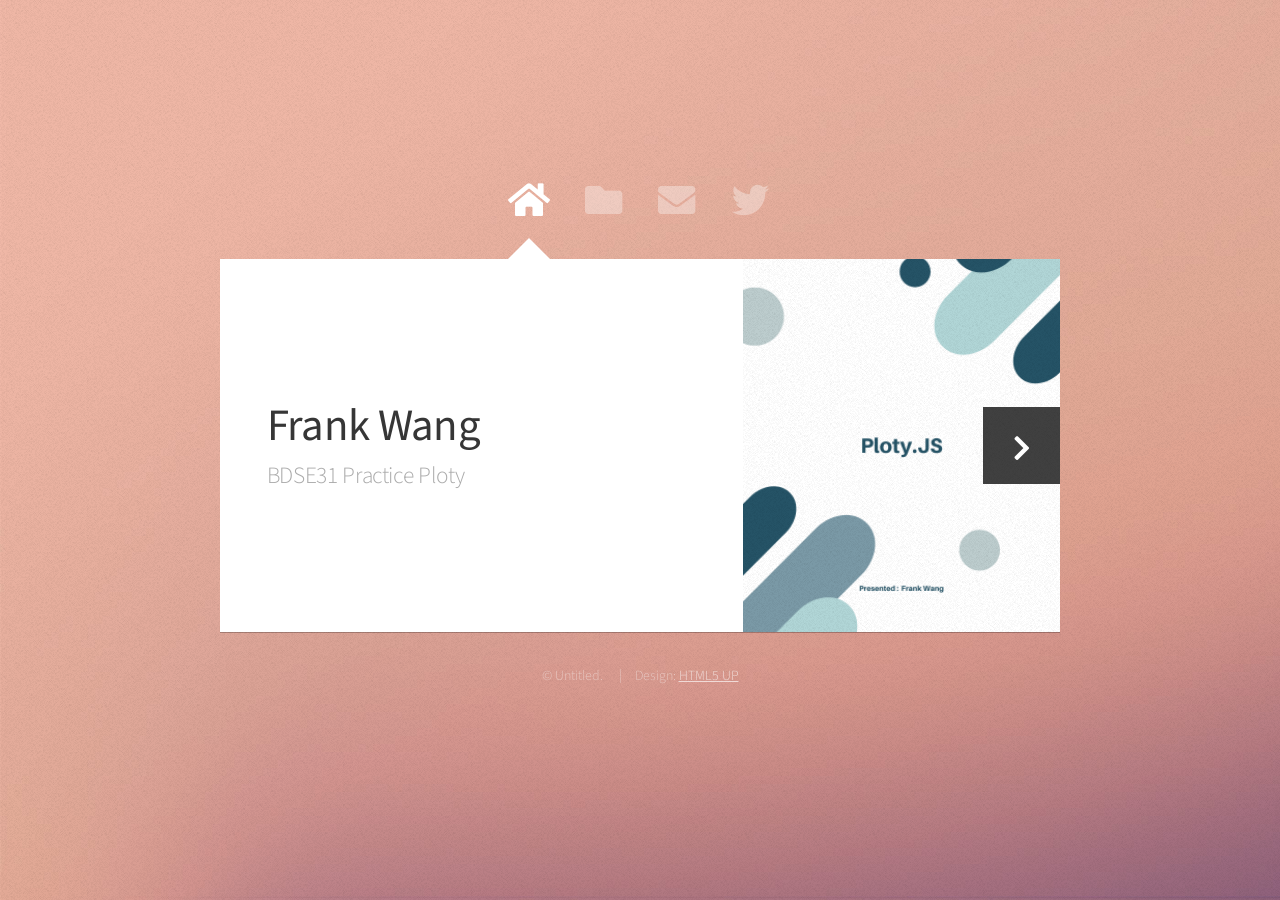
<file: index.html>
<!DOCTYPE HTML>
<html>

<head>
	<title>Web Fundamentals Workshop</title>
	<meta charset="utf-8" />
	<meta name="viewport" content="width=device-width, initial-scale=1, user-scalable=no" />
	<link rel="stylesheet" href="assets/css/main.css" />
	<noscript>
		<link rel="stylesheet" href="assets/css/noscript.css" />
	</noscript>
</head>

<body class="is-preload">

	<!-- Wrapper-->
	<div id="wrapper">

		<!-- Nav -->
		<nav id="nav">
			<a href="#" class="icon solid fa-home"><span>Home</span></a>
			<a href="#work" class="icon solid fa-folder"><span>資料視覺化</span></a>
			<a href="#contact" class="icon solid fa-envelope"><span>Contact</span></a>
			<a href="https://twitter.com/ajlkn" class="icon brands fa-twitter"><span>Twitter</span></a>
		</nav>

		<!-- Main -->
		<div id="main">

			<!-- Me -->
			<article id="home" class="panel intro">
				<header>
					<h1>Frank Wang</h1>
					<p>BDSE31 Practice Ploty</p>
				</header>
				<a href="#work" class="jumplink pic">
					<span class="arrow icon solid fa-chevron-right"><span>See my work</span></span>
					<img src="images/me.jpg" alt="" />
				</a>
			</article>

			<!-- Work -->
			<article id="work" class="panel">
				<header>
					<h2>資料視覺化作品集</h2>
				</header>
				<p>
					Powered by Ploty.js
				</p>
				<section>
					<div class="row">
						<div class="col-4 col-6-medium col-12-small">
							<a href="Line_Scatter/index.html" class="image fit"><img src="images/pic01.jpg" alt=""></a>
						</div>
						<div class="col-4 col-6-medium col-12-small">
							<a href="bar_chart/index.html" class="image fit"><img src="images/pic02.jpg" alt=""></a>
						</div>
						<div class="col-4 col-6-medium col-12-small">
							<a target="_blank" href="histogram/index.html" class="image fit"><img src="images/pic03.jpg"
									alt=""></a>
						</div>
						<div class="col-4 col-6-medium col-12-small">
							<a target="_blank" href="pie/index.html" class="image fit"><img src="images/pic04.jpg"
									alt=""></a>
						</div>
						<div class="col-4 col-6-medium col-12-small">
							<a target="_blank" href="map/index.html" class="image fit"><img src="images/pic05.jpg"
									alt=""></a>
						</div>
						<!-- 
						<div class="col-4 col-6-medium col-12-small">
							<a href="#" class="image fit"><img src="images/pic06.jpg" alt=""></a>
						</div>
						<div class="col-4 col-6-medium col-12-small">
							<a href="#" class="image fit"><img src="images/pic07.jpg" alt=""></a>
						</div>
						<div class="col-4 col-6-medium col-12-small">
							<a href="#" class="image fit"><img src="images/pic08.jpg" alt=""></a>
						</div>
						<div class="col-4 col-6-medium col-12-small">
							<a href="#" class="image fit"><img src="images/pic09.jpg" alt=""></a>
						</div>
						<div class="col-4 col-6-medium col-12-small">
							<a href="#" class="image fit"><img src="images/pic10.jpg" alt=""></a>
						</div>
						<div class="col-4 col-6-medium col-12-small">
							<a href="#" class="image fit"><img src="images/pic11.jpg" alt=""></a>
						</div>
						<div class="col-4 col-6-medium col-12-small">
							<a href="#" class="image fit"><img src="images/pic12.jpg" alt=""></a>
						</div> -->
					</div>
				</section>
			</article>

			<!-- Contact -->
			<article id="contact" class="panel">
				<header>
					<h2>Contact Me</h2>
				</header>
				<form action="#" method="post">
					<div>
						<div class="row">
							<div class="col-6 col-12-medium">
								<input type="text" name="name" placeholder="Name" />
							</div>
							<div class="col-6 col-12-medium">
								<input type="text" name="email" placeholder="Email" />
							</div>
							<div class="col-12">
								<input type="text" name="subject" placeholder="Subject" />
							</div>
							<div class="col-12">
								<textarea name="message" placeholder="Message" rows="6"></textarea>
							</div>
							<div class="col-12">
								<input type="submit" value="Send Message" />
							</div>
						</div>
					</div>
				</form>
			</article>

		</div>

		<!-- Footer -->
		<div id="footer">
			<ul class="copyright">
				<li>&copy; Untitled.</li>
				<li>Design: <a href="http://html5up.net">HTML5 UP</a></li>
			</ul>
		</div>

	</div>

	<!-- Scripts -->
	<script src="assets/js/jquery.min.js"></script>
	<script src="assets/js/browser.min.js"></script>
	<script src="assets/js/breakpoints.min.js"></script>
	<script src="assets/js/util.js"></script>
	<script src="assets/js/main.js"></script>

</body>

</html>
</file>
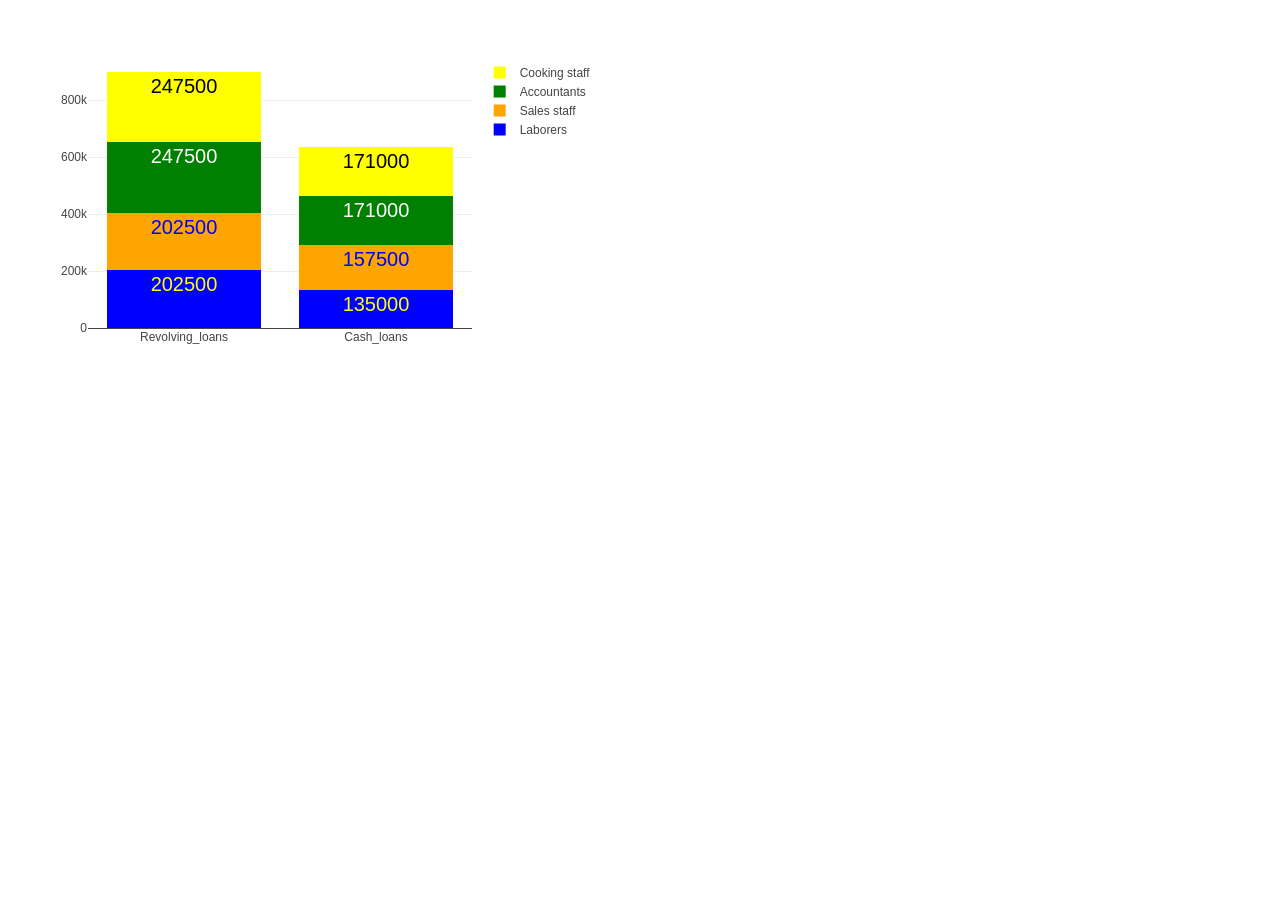
<file: bar_chart/index.html>
<!DOCTYPE html>
<html>

<head>
    <meta charset="utf-8">
    <title></title>
    <link rel="stylesheet" href="style.css">
</head>

<body>
    <div id="myGraph"></div>
    <!-- script有讀入順序 ploty ->data->main -->
    <script src="https://cdn.plot.ly/plotly-2.25.2.min.js"></script>
    <script src="data.js"></script>
    <script src="main_stack.js"></script>
</body>

</html>
</file>
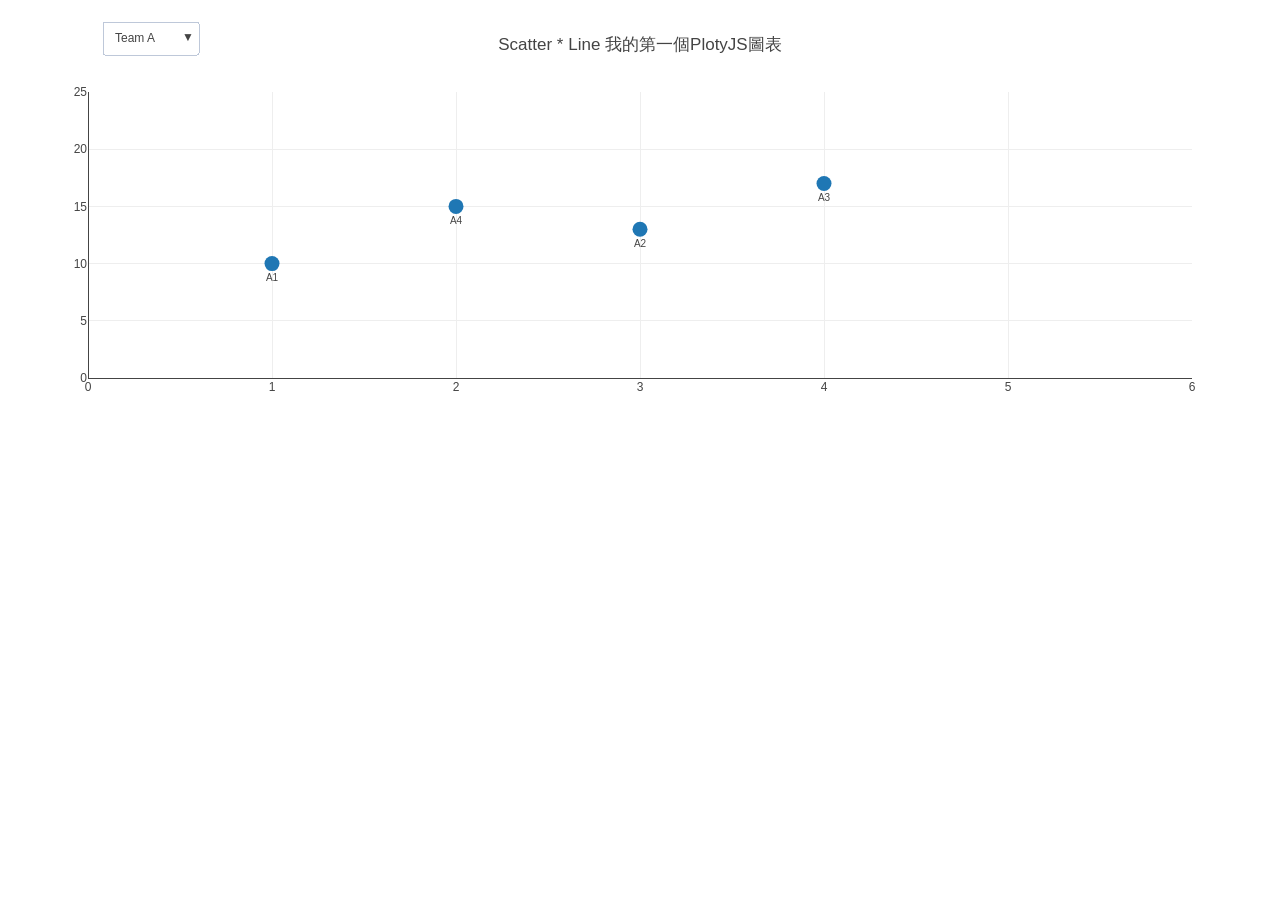
<file: Line_Scatter/index.html>
<!DOCTYPE html>
<html>

<head>
    <meta charset="utf-8">
    <title></title>
    <link rel="stylesheet">
</head>

<body>
    <div id="myGraph"></div>
    <!-- script有讀入順序 ploty ->data->main -->
    <script src="https://cdn.plot.ly/plotly-2.25.2.min.js"></script>
    <script src="data.js"></script>
    <script src="main.js"></script>
</body>

</html>
</file>
<file: assets/css/noscript.css>
/* Wrapper */

	#wrapper {
		opacity: 1 !important;
	}

/* Nav */

	#nav a {
		opacity: 1.0;
	}

		#nav a:before, #nav a:after {
			display: none;
		}

		#nav a span {
			top: 0;
			opacity: 1.0;
		}

			#nav a span:after {
				display: none;
			}

/* Main */

	#main {
		background: none;
		box-shadow: none;
	}

		#main > .panel {
			background: #ffffff;
			margin-bottom: 2em;
		}

			#main > .panel:last-child {
				margin-bottom: 0;
			}
</file>
<file: bar_chart/style.css>
#myGraph {
    width: 600px;
    height: 400px;
}
</file>
<file: assets/css/main.css>
@import url("https://fonts.googleapis.com/css?family=Source+Sans+Pro:300,400,300italic,400italic");
@import url("fontawesome-all.min.css");

html, body, div, span, applet, object,
iframe, h1, h2, h3, h4, h5, h6, p, blockquote,
pre, a, abbr, acronym, address, big, cite,
code, del, dfn, em, img, ins, kbd, q, s, samp,
small, strike, strong, sub, sup, tt, var, b,
u, i, center, dl, dt, dd, ol, ul, li, fieldset,
form, label, legend, table, caption, tbody,
tfoot, thead, tr, th, td, article, aside,
canvas, details, embed, figure, figcaption,
footer, header, hgroup, menu, nav, output, ruby,
section, summary, time, mark, audio, video {
	margin: 0;
	padding: 0;
	border: 0;
	font-size: 100%;
	font: inherit;
	vertical-align: baseline;}

article, aside, details, figcaption, figure,
footer, header, hgroup, menu, nav, section {
	display: block;}

body {
	line-height: 1;
}

ol, ul {
	list-style: none;
}

blockquote, q {
	quotes: none;
}

	blockquote:before, blockquote:after, q:before, q:after {
		content: '';
		content: none;
	}

table {
	border-collapse: collapse;
	border-spacing: 0;
}

body {
	-webkit-text-size-adjust: none;
}

mark {
	background-color: transparent;
	color: inherit;
}

input::-moz-focus-inner {
	border: 0;
	padding: 0;
}

input, select, textarea {
	-moz-appearance: none;
	-webkit-appearance: none;
	-ms-appearance: none;
	appearance: none;
}

/* Row */

	.row {
		display: flex;
		flex-wrap: wrap;
		box-sizing: border-box;
		align-items: stretch;
	}

		.row > * {
			box-sizing: border-box;
		}

		.row.gtr-uniform > * > :last-child {
			margin-bottom: 0;
		}

		.row.aln-left {
			justify-content: flex-start;
		}

		.row.aln-center {
			justify-content: center;
		}

		.row.aln-right {
			justify-content: flex-end;
		}

		.row.aln-top {
			align-items: flex-start;
		}

		.row.aln-middle {
			align-items: center;
		}

		.row.aln-bottom {
			align-items: flex-end;
		}

		.row > .imp {
			order: -1;
		}

		.row > .col-1 {
			width: 8.33333%;
		}

		.row > .off-1 {
			margin-left: 8.33333%;
		}

		.row > .col-2 {
			width: 16.66667%;
		}

		.row > .off-2 {
			margin-left: 16.66667%;
		}

		.row > .col-3 {
			width: 25%;
		}

		.row > .off-3 {
			margin-left: 25%;
		}

		.row > .col-4 {
			width: 33.33333%;
		}

		.row > .off-4 {
			margin-left: 33.33333%;
		}

		.row > .col-5 {
			width: 41.66667%;
		}

		.row > .off-5 {
			margin-left: 41.66667%;
		}

		.row > .col-6 {
			width: 50%;
		}

		.row > .off-6 {
			margin-left: 50%;
		}

		.row > .col-7 {
			width: 58.33333%;
		}

		.row > .off-7 {
			margin-left: 58.33333%;
		}

		.row > .col-8 {
			width: 66.66667%;
		}

		.row > .off-8 {
			margin-left: 66.66667%;
		}

		.row > .col-9 {
			width: 75%;
		}

		.row > .off-9 {
			margin-left: 75%;
		}

		.row > .col-10 {
			width: 83.33333%;
		}

		.row > .off-10 {
			margin-left: 83.33333%;
		}

		.row > .col-11 {
			width: 91.66667%;
		}

		.row > .off-11 {
			margin-left: 91.66667%;
		}

		.row > .col-12 {
			width: 100%;
		}

		.row > .off-12 {
			margin-left: 100%;
		}

		.row.gtr-0 {
			margin-top: 0em;
			margin-left: 0em;
		}

			.row.gtr-0 > * {
				padding: 0em 0 0 0em;
			}

			.row.gtr-0.gtr-uniform {
				margin-top: 0em;
			}

				.row.gtr-0.gtr-uniform > * {
					padding-top: 0em;
				}

		.row.gtr-25 {
			margin-top: -0.3125em;
			margin-left: -0.3125em;
		}

			.row.gtr-25 > * {
				padding: 0.3125em 0 0 0.3125em;
			}

			.row.gtr-25.gtr-uniform {
				margin-top: -0.3125em;
			}

				.row.gtr-25.gtr-uniform > * {
					padding-top: 0.3125em;
				}

		.row.gtr-50 {
			margin-top: -0.625em;
			margin-left: -0.625em;
		}

			.row.gtr-50 > * {
				padding: 0.625em 0 0 0.625em;
			}

			.row.gtr-50.gtr-uniform {
				margin-top: -0.625em;
			}

				.row.gtr-50.gtr-uniform > * {
					padding-top: 0.625em;
				}

		.row {
			margin-top: -1.25em;
			margin-left: -1.25em;
		}

			.row > * {
				padding: 1.25em 0 0 1.25em;
			}

			.row.gtr-uniform {
				margin-top: -1.25em;
			}

				.row.gtr-uniform > * {
					padding-top: 1.25em;
				}

		.row.gtr-150 {
			margin-top: -1.875em;
			margin-left: -1.875em;
		}

			.row.gtr-150 > * {
				padding: 1.875em 0 0 1.875em;
			}

			.row.gtr-150.gtr-uniform {
				margin-top: -1.875em;
			}

				.row.gtr-150.gtr-uniform > * {
					padding-top: 1.875em;
				}

		.row.gtr-200 {
			margin-top: -2.5em;
			margin-left: -2.5em;
		}

			.row.gtr-200 > * {
				padding: 2.5em 0 0 2.5em;
			}

			.row.gtr-200.gtr-uniform {
				margin-top: -2.5em;
			}

				.row.gtr-200.gtr-uniform > * {
					padding-top: 2.5em;
				}

		@media screen and (max-width: 1680px) {

			.row {
				display: flex;
				flex-wrap: wrap;
				box-sizing: border-box;
				align-items: stretch;
			}

				.row > * {
					box-sizing: border-box;
				}

				.row.gtr-uniform > * > :last-child {
					margin-bottom: 0;
				}

				.row.aln-left {
					justify-content: flex-start;
				}

				.row.aln-center {
					justify-content: center;
				}

				.row.aln-right {
					justify-content: flex-end;
				}

				.row.aln-top {
					align-items: flex-start;
				}

				.row.aln-middle {
					align-items: center;
				}

				.row.aln-bottom {
					align-items: flex-end;
				}

				.row > .imp-xlarge {
					order: -1;
				}

				.row > .col-1-xlarge {
					width: 8.33333%;
				}

				.row > .off-1-xlarge {
					margin-left: 8.33333%;
				}

				.row > .col-2-xlarge {
					width: 16.66667%;
				}

				.row > .off-2-xlarge {
					margin-left: 16.66667%;
				}

				.row > .col-3-xlarge {
					width: 25%;
				}

				.row > .off-3-xlarge {
					margin-left: 25%;
				}

				.row > .col-4-xlarge {
					width: 33.33333%;
				}

				.row > .off-4-xlarge {
					margin-left: 33.33333%;
				}

				.row > .col-5-xlarge {
					width: 41.66667%;
				}

				.row > .off-5-xlarge {
					margin-left: 41.66667%;
				}

				.row > .col-6-xlarge {
					width: 50%;
				}

				.row > .off-6-xlarge {
					margin-left: 50%;
				}

				.row > .col-7-xlarge {
					width: 58.33333%;
				}

				.row > .off-7-xlarge {
					margin-left: 58.33333%;
				}

				.row > .col-8-xlarge {
					width: 66.66667%;
				}

				.row > .off-8-xlarge {
					margin-left: 66.66667%;
				}

				.row > .col-9-xlarge {
					width: 75%;
				}

				.row > .off-9-xlarge {
					margin-left: 75%;
				}

				.row > .col-10-xlarge {
					width: 83.33333%;
				}

				.row > .off-10-xlarge {
					margin-left: 83.33333%;
				}

				.row > .col-11-xlarge {
					width: 91.66667%;
				}

				.row > .off-11-xlarge {
					margin-left: 91.66667%;
				}

				.row > .col-12-xlarge {
					width: 100%;
				}

				.row > .off-12-xlarge {
					margin-left: 100%;
				}

				.row.gtr-0 {
					margin-top: 0em;
					margin-left: 0em;
				}

					.row.gtr-0 > * {
						padding: 0em 0 0 0em;
					}

					.row.gtr-0.gtr-uniform {
						margin-top: 0em;
					}

						.row.gtr-0.gtr-uniform > * {
							padding-top: 0em;
						}

				.row.gtr-25 {
					margin-top: -0.3125em;
					margin-left: -0.3125em;
				}

					.row.gtr-25 > * {
						padding: 0.3125em 0 0 0.3125em;
					}

					.row.gtr-25.gtr-uniform {
						margin-top: -0.3125em;
					}

						.row.gtr-25.gtr-uniform > * {
							padding-top: 0.3125em;
						}

				.row.gtr-50 {
					margin-top: -0.625em;
					margin-left: -0.625em;
				}

					.row.gtr-50 > * {
						padding: 0.625em 0 0 0.625em;
					}

					.row.gtr-50.gtr-uniform {
						margin-top: -0.625em;
					}

						.row.gtr-50.gtr-uniform > * {
							padding-top: 0.625em;
						}

				.row {
					margin-top: -1.25em;
					margin-left: -1.25em;
				}

					.row > * {
						padding: 1.25em 0 0 1.25em;
					}

					.row.gtr-uniform {
						margin-top: -1.25em;
					}

						.row.gtr-uniform > * {
							padding-top: 1.25em;
						}

				.row.gtr-150 {
					margin-top: -1.875em;
					margin-left: -1.875em;
				}

					.row.gtr-150 > * {
						padding: 1.875em 0 0 1.875em;
					}

					.row.gtr-150.gtr-uniform {
						margin-top: -1.875em;
					}

						.row.gtr-150.gtr-uniform > * {
							padding-top: 1.875em;
						}

				.row.gtr-200 {
					margin-top: -2.5em;
					margin-left: -2.5em;
				}

					.row.gtr-200 > * {
						padding: 2.5em 0 0 2.5em;
					}

					.row.gtr-200.gtr-uniform {
						margin-top: -2.5em;
					}

						.row.gtr-200.gtr-uniform > * {
							padding-top: 2.5em;
						}

		}

		@media screen and (max-width: 1280px) {

			.row {
				display: flex;
				flex-wrap: wrap;
				box-sizing: border-box;
				align-items: stretch;
			}

				.row > * {
					box-sizing: border-box;
				}

				.row.gtr-uniform > * > :last-child {
					margin-bottom: 0;
				}

				.row.aln-left {
					justify-content: flex-start;
				}

				.row.aln-center {
					justify-content: center;
				}

				.row.aln-right {
					justify-content: flex-end;
				}

				.row.aln-top {
					align-items: flex-start;
				}

				.row.aln-middle {
					align-items: center;
				}

				.row.aln-bottom {
					align-items: flex-end;
				}

				.row > .imp-large {
					order: -1;
				}

				.row > .col-1-large {
					width: 8.33333%;
				}

				.row > .off-1-large {
					margin-left: 8.33333%;
				}

				.row > .col-2-large {
					width: 16.66667%;
				}

				.row > .off-2-large {
					margin-left: 16.66667%;
				}

				.row > .col-3-large {
					width: 25%;
				}

				.row > .off-3-large {
					margin-left: 25%;
				}

				.row > .col-4-large {
					width: 33.33333%;
				}

				.row > .off-4-large {
					margin-left: 33.33333%;
				}

				.row > .col-5-large {
					width: 41.66667%;
				}

				.row > .off-5-large {
					margin-left: 41.66667%;
				}

				.row > .col-6-large {
					width: 50%;
				}

				.row > .off-6-large {
					margin-left: 50%;
				}

				.row > .col-7-large {
					width: 58.33333%;
				}

				.row > .off-7-large {
					margin-left: 58.33333%;
				}

				.row > .col-8-large {
					width: 66.66667%;
				}

				.row > .off-8-large {
					margin-left: 66.66667%;
				}

				.row > .col-9-large {
					width: 75%;
				}

				.row > .off-9-large {
					margin-left: 75%;
				}

				.row > .col-10-large {
					width: 83.33333%;
				}

				.row > .off-10-large {
					margin-left: 83.33333%;
				}

				.row > .col-11-large {
					width: 91.66667%;
				}

				.row > .off-11-large {
					margin-left: 91.66667%;
				}

				.row > .col-12-large {
					width: 100%;
				}

				.row > .off-12-large {
					margin-left: 100%;
				}

				.row.gtr-0 {
					margin-top: 0em;
					margin-left: 0em;
				}

					.row.gtr-0 > * {
						padding: 0em 0 0 0em;
					}

					.row.gtr-0.gtr-uniform {
						margin-top: 0em;
					}

						.row.gtr-0.gtr-uniform > * {
							padding-top: 0em;
						}

				.row.gtr-25 {
					margin-top: -0.3125em;
					margin-left: -0.3125em;
				}

					.row.gtr-25 > * {
						padding: 0.3125em 0 0 0.3125em;
					}

					.row.gtr-25.gtr-uniform {
						margin-top: -0.3125em;
					}

						.row.gtr-25.gtr-uniform > * {
							padding-top: 0.3125em;
						}

				.row.gtr-50 {
					margin-top: -0.625em;
					margin-left: -0.625em;
				}

					.row.gtr-50 > * {
						padding: 0.625em 0 0 0.625em;
					}

					.row.gtr-50.gtr-uniform {
						margin-top: -0.625em;
					}

						.row.gtr-50.gtr-uniform > * {
							padding-top: 0.625em;
						}

				.row {
					margin-top: -1.25em;
					margin-left: -1.25em;
				}

					.row > * {
						padding: 1.25em 0 0 1.25em;
					}

					.row.gtr-uniform {
						margin-top: -1.25em;
					}

						.row.gtr-uniform > * {
							padding-top: 1.25em;
						}

				.row.gtr-150 {
					margin-top: -1.875em;
					margin-left: -1.875em;
				}

					.row.gtr-150 > * {
						padding: 1.875em 0 0 1.875em;
					}

					.row.gtr-150.gtr-uniform {
						margin-top: -1.875em;
					}

						.row.gtr-150.gtr-uniform > * {
							padding-top: 1.875em;
						}

				.row.gtr-200 {
					margin-top: -2.5em;
					margin-left: -2.5em;
				}

					.row.gtr-200 > * {
						padding: 2.5em 0 0 2.5em;
					}

					.row.gtr-200.gtr-uniform {
						margin-top: -2.5em;
					}

						.row.gtr-200.gtr-uniform > * {
							padding-top: 2.5em;
						}

		}

		@media screen and (max-width: 980px) {

			.row {
				display: flex;
				flex-wrap: wrap;
				box-sizing: border-box;
				align-items: stretch;
			}

				.row > * {
					box-sizing: border-box;
				}

				.row.gtr-uniform > * > :last-child {
					margin-bottom: 0;
				}

				.row.aln-left {
					justify-content: flex-start;
				}

				.row.aln-center {
					justify-content: center;
				}

				.row.aln-right {
					justify-content: flex-end;
				}

				.row.aln-top {
					align-items: flex-start;
				}

				.row.aln-middle {
					align-items: center;
				}

				.row.aln-bottom {
					align-items: flex-end;
				}

				.row > .imp-medium {
					order: -1;
				}

				.row > .col-1-medium {
					width: 8.33333%;
				}

				.row > .off-1-medium {
					margin-left: 8.33333%;
				}

				.row > .col-2-medium {
					width: 16.66667%;
				}

				.row > .off-2-medium {
					margin-left: 16.66667%;
				}

				.row > .col-3-medium {
					width: 25%;
				}

				.row > .off-3-medium {
					margin-left: 25%;
				}

				.row > .col-4-medium {
					width: 33.33333%;
				}

				.row > .off-4-medium {
					margin-left: 33.33333%;
				}

				.row > .col-5-medium {
					width: 41.66667%;
				}

				.row > .off-5-medium {
					margin-left: 41.66667%;
				}

				.row > .col-6-medium {
					width: 50%;
				}

				.row > .off-6-medium {
					margin-left: 50%;
				}

				.row > .col-7-medium {
					width: 58.33333%;
				}

				.row > .off-7-medium {
					margin-left: 58.33333%;
				}

				.row > .col-8-medium {
					width: 66.66667%;
				}

				.row > .off-8-medium {
					margin-left: 66.66667%;
				}

				.row > .col-9-medium {
					width: 75%;
				}

				.row > .off-9-medium {
					margin-left: 75%;
				}

				.row > .col-10-medium {
					width: 83.33333%;
				}

				.row > .off-10-medium {
					margin-left: 83.33333%;
				}

				.row > .col-11-medium {
					width: 91.66667%;
				}

				.row > .off-11-medium {
					margin-left: 91.66667%;
				}

				.row > .col-12-medium {
					width: 100%;
				}

				.row > .off-12-medium {
					margin-left: 100%;
				}

				.row.gtr-0 {
					margin-top: 0em;
					margin-left: 0em;
				}

					.row.gtr-0 > * {
						padding: 0em 0 0 0em;
					}

					.row.gtr-0.gtr-uniform {
						margin-top: 0em;
					}

						.row.gtr-0.gtr-uniform > * {
							padding-top: 0em;
						}

				.row.gtr-25 {
					margin-top: -0.3125em;
					margin-left: -0.3125em;
				}

					.row.gtr-25 > * {
						padding: 0.3125em 0 0 0.3125em;
					}

					.row.gtr-25.gtr-uniform {
						margin-top: -0.3125em;
					}

						.row.gtr-25.gtr-uniform > * {
							padding-top: 0.3125em;
						}

				.row.gtr-50 {
					margin-top: -0.625em;
					margin-left: -0.625em;
				}

					.row.gtr-50 > * {
						padding: 0.625em 0 0 0.625em;
					}

					.row.gtr-50.gtr-uniform {
						margin-top: -0.625em;
					}

						.row.gtr-50.gtr-uniform > * {
							padding-top: 0.625em;
						}

				.row {
					margin-top: -1.25em;
					margin-left: -1.25em;
				}

					.row > * {
						padding: 1.25em 0 0 1.25em;
					}

					.row.gtr-uniform {
						margin-top: -1.25em;
					}

						.row.gtr-uniform > * {
							padding-top: 1.25em;
						}

				.row.gtr-150 {
					margin-top: -1.875em;
					margin-left: -1.875em;
				}

					.row.gtr-150 > * {
						padding: 1.875em 0 0 1.875em;
					}

					.row.gtr-150.gtr-uniform {
						margin-top: -1.875em;
					}

						.row.gtr-150.gtr-uniform > * {
							padding-top: 1.875em;
						}

				.row.gtr-200 {
					margin-top: -2.5em;
					margin-left: -2.5em;
				}

					.row.gtr-200 > * {
						padding: 2.5em 0 0 2.5em;
					}

					.row.gtr-200.gtr-uniform {
						margin-top: -2.5em;
					}

						.row.gtr-200.gtr-uniform > * {
							padding-top: 2.5em;
						}

		}

		@media screen and (max-width: 736px) {

			.row {
				display: flex;
				flex-wrap: wrap;
				box-sizing: border-box;
				align-items: stretch;
			}

				.row > * {
					box-sizing: border-box;
				}

				.row.gtr-uniform > * > :last-child {
					margin-bottom: 0;
				}

				.row.aln-left {
					justify-content: flex-start;
				}

				.row.aln-center {
					justify-content: center;
				}

				.row.aln-right {
					justify-content: flex-end;
				}

				.row.aln-top {
					align-items: flex-start;
				}

				.row.aln-middle {
					align-items: center;
				}

				.row.aln-bottom {
					align-items: flex-end;
				}

				.row > .imp-small {
					order: -1;
				}

				.row > .col-1-small {
					width: 8.33333%;
				}

				.row > .off-1-small {
					margin-left: 8.33333%;
				}

				.row > .col-2-small {
					width: 16.66667%;
				}

				.row > .off-2-small {
					margin-left: 16.66667%;
				}

				.row > .col-3-small {
					width: 25%;
				}

				.row > .off-3-small {
					margin-left: 25%;
				}

				.row > .col-4-small {
					width: 33.33333%;
				}

				.row > .off-4-small {
					margin-left: 33.33333%;
				}

				.row > .col-5-small {
					width: 41.66667%;
				}

				.row > .off-5-small {
					margin-left: 41.66667%;
				}

				.row > .col-6-small {
					width: 50%;
				}

				.row > .off-6-small {
					margin-left: 50%;
				}

				.row > .col-7-small {
					width: 58.33333%;
				}

				.row > .off-7-small {
					margin-left: 58.33333%;
				}

				.row > .col-8-small {
					width: 66.66667%;
				}

				.row > .off-8-small {
					margin-left: 66.66667%;
				}

				.row > .col-9-small {
					width: 75%;
				}

				.row > .off-9-small {
					margin-left: 75%;
				}

				.row > .col-10-small {
					width: 83.33333%;
				}

				.row > .off-10-small {
					margin-left: 83.33333%;
				}

				.row > .col-11-small {
					width: 91.66667%;
				}

				.row > .off-11-small {
					margin-left: 91.66667%;
				}

				.row > .col-12-small {
					width: 100%;
				}

				.row > .off-12-small {
					margin-left: 100%;
				}

				.row.gtr-0 {
					margin-top: 0em;
					margin-left: 0em;
				}

					.row.gtr-0 > * {
						padding: 0em 0 0 0em;
					}

					.row.gtr-0.gtr-uniform {
						margin-top: 0em;
					}

						.row.gtr-0.gtr-uniform > * {
							padding-top: 0em;
						}

				.row.gtr-25 {
					margin-top: -0.3125em;
					margin-left: -0.3125em;
				}

					.row.gtr-25 > * {
						padding: 0.3125em 0 0 0.3125em;
					}

					.row.gtr-25.gtr-uniform {
						margin-top: -0.3125em;
					}

						.row.gtr-25.gtr-uniform > * {
							padding-top: 0.3125em;
						}

				.row.gtr-50 {
					margin-top: -0.625em;
					margin-left: -0.625em;
				}

					.row.gtr-50 > * {
						padding: 0.625em 0 0 0.625em;
					}

					.row.gtr-50.gtr-uniform {
						margin-top: -0.625em;
					}

						.row.gtr-50.gtr-uniform > * {
							padding-top: 0.625em;
						}

				.row {
					margin-top: -1.25em;
					margin-left: -1.25em;
				}

					.row > * {
						padding: 1.25em 0 0 1.25em;
					}

					.row.gtr-uniform {
						margin-top: -1.25em;
					}

						.row.gtr-uniform > * {
							padding-top: 1.25em;
						}

				.row.gtr-150 {
					margin-top: -1.875em;
					margin-left: -1.875em;
				}

					.row.gtr-150 > * {
						padding: 1.875em 0 0 1.875em;
					}

					.row.gtr-150.gtr-uniform {
						margin-top: -1.875em;
					}

						.row.gtr-150.gtr-uniform > * {
							padding-top: 1.875em;
						}

				.row.gtr-200 {
					margin-top: -2.5em;
					margin-left: -2.5em;
				}

					.row.gtr-200 > * {
						padding: 2.5em 0 0 2.5em;
					}

					.row.gtr-200.gtr-uniform {
						margin-top: -2.5em;
					}

						.row.gtr-200.gtr-uniform > * {
							padding-top: 2.5em;
						}

		}

/* Basic */

	html {
		box-sizing: border-box;
	}

	*, *:before, *:after {
		box-sizing: inherit;
	}

	body {
		background-image: url("images/overlay.png"), url("images/bg.jpg");
		background-repeat: repeat, no-repeat;
		background-size: auto, 100% 100%;
		background-attachment: fixed;
		overflow-y: scroll;
	}

		body.is-preload *, body.is-preload *:before, body.is-preload *:after {
			-moz-animation: none !important;
			-webkit-animation: none !important;
			-ms-animation: none !important;
			animation: none !important;
			-moz-transition: none !important;
			-webkit-transition: none !important;
			-ms-transition: none !important;
			transition: none !important;
		}

	body, input, textarea, select {
		font-family: 'Source Sans Pro', sans-serif;
		font-weight: 300;
		color: #777777;
		font-size: 20pt;
		line-height: 1.75em;
	}

		@media screen and (max-width: 1680px) {

			body, input, textarea, select {
				font-size: 15pt;
			}

		}

		@media screen and (max-width: 1280px) {

			body, input, textarea, select {
				font-size: 14pt;
			}

		}

		@media screen and (max-width: 736px) {

			body, input, textarea, select {
				font-size: 12pt;
			}

		}

		@media screen and (max-width: 360px) {

			body, input, textarea, select {
				font-size: 11pt;
			}

		}

	strong, b, h1, h2, h3, h4, h5, h6 {
		font-weight: 400;
		color: #363636;
	}

	h1 {
		font-size: 2.4em;
		letter-spacing: -0.015em;
	}

	h2 {
		font-size: 1.8em;
		letter-spacing: -0.015em;
	}

	h3, h4, h5, h6 {
		font-size: 1.25em;
		letter-spacing: -0.015em;
	}

	@media screen and (max-width: 736px) {

		h1 {
			font-size: 1.75em;
		}

		h2 {
			font-size: 1.375em;
		}

		h3, h4, h5, h6 {
			font-size: 1em;
		}

	}

	blockquote {
		border-left: solid 0.5em #ddd;
		padding: 1em 0 1em 2em;
		font-style: italic;
	}

	em, i {
		font-style: italic;
	}

	hr {
		border: 0;
		border-top: solid 1px #ddd;
		padding: 1.5em 0 0 0;
		margin: 1.75em 0 0 0;
	}

	sub {
		position: relative;
		top: 0.5em;
		font-size: 0.8em;
	}

	sup {
		position: relative;
		top: -0.5em;
		font-size: 0.8em;
	}

	br.clear {
		clear: both;
	}

	p, ul, ol, dl, table, blockquote, form {
		margin-bottom: 2em;
	}

/* Table */

	table {
		width: 100%;
	}

		table.default tbody tr {
			border-bottom: solid 1px #f4f4f4;
		}

		table.default td {
			padding: 0.5em 1em 0.5em 1em;
		}

		table.default th {
			text-align: left;
			font-weight: 400;
			padding: 0.5em 1em 0.5em 1em;
		}

		table.default thead {
			border-bottom: solid 2px #f4f4f4;
		}

/* Form */

	form label {
		display: block;
		font-weight: 400;
		color: #363636;
		margin: 0 0 1em 0;
	}

	form input[type="text"],
	form input[type="email"],
	form input[type="password"],
	form select,
	form textarea {
		-webkit-appearance: none;
		border: 0;
		background: #f4f4f4;
		padding: 0.75em;
		width: 100%;
		-moz-transition: background-color .25s ease-in-out;
		-webkit-transition: background-color .25s ease-in-out;
		-ms-transition: background-color .25s ease-in-out;
		transition: background-color .25s ease-in-out;
	}

		form input[type="text"]:focus,
		form input[type="email"]:focus,
		form input[type="password"]:focus,
		form select:focus,
		form textarea:focus {
			background: #f8f8f8;
		}

	form input[type="text"],
	form input[type="email"],
	form input[type="password"],
	form select {
		line-height: 1.35em;
	}

	form ::-webkit-input-placeholder {
		color: #999;
	}

	form :-moz-placeholder {
		color: #999;
	}

	form ::-moz-placeholder {
		color: #999;
	}

	form :-ms-input-placeholder {
		color: #999;
	}

/* Section/Article */

	section, article {
		margin-bottom: 3em;
	}

		section > :last-child, section:last-child, article > :last-child, article:last-child {
			margin-bottom: 0;
		}

	header {
		margin: 0 0 1.5em 0;
	}

		header > p {
			margin: 0.5em 0 0 0;
			color: #aaa;
		}

		@media screen and (max-width: 736px) {

			header {
				margin: 0 0 1em 0;
			}

		}

/* Image */

	.image {
		display: inline-block;
	}

		.image img {
			display: block;
			width: 100%;
		}

		.image.fit {
			display: block;
			width: 100%;
		}

		.image.featured {
			display: block;
			width: 100%;
			margin: 0 0 2em 0;
		}

		.image.left {
			float: left;
			margin: 0 2em 2em 0;
		}

		.image.centered {
			display: block;
			margin: 0 0 2em 0;
		}

			.image.centered img {
				margin: 0 auto;
				width: auto;
			}

/* Button */

	input[type="button"],
	input[type="submit"],
	input[type="reset"],
	button,
	.button {
		-moz-transition: background-color .25s ease-in-out;
		-webkit-transition: background-color .25s ease-in-out;
		-ms-transition: background-color .25s ease-in-out;
		transition: background-color .25s ease-in-out;
		-webkit-appearance: none;
		display: inline-block;
		background-color: #222222;
		color: #ffffff;
		border: 0;
		cursor: pointer;
		outline: 0;
		padding: 0.7em 1.5em 0.7em 1.5em;
	}

		input[type="button"]:hover,
		input[type="submit"]:hover,
		input[type="reset"]:hover,
		button:hover,
		.button:hover {
			background-color: #333333;
		}

		input[type="button"]:active,
		input[type="submit"]:active,
		input[type="reset"]:active,
		button:active,
		.button:active {
			background-color: #444444;
		}

		input[type="button"].alt,
		input[type="submit"].alt,
		input[type="reset"].alt,
		button.alt,
		.button.alt {
			background-color: #777777;
		}

			input[type="button"].alt:hover,
			input[type="submit"].alt:hover,
			input[type="reset"].alt:hover,
			button.alt:hover,
			.button.alt:hover {
				background-color: #888888;
			}

			input[type="button"].alt:active,
			input[type="submit"].alt:active,
			input[type="reset"].alt:active,
			button.alt:active,
			.button.alt:active {
				background-color: #999999;
			}

		input[type="button"].small,
		input[type="submit"].small,
		input[type="reset"].small,
		button.small,
		.button.small {
			font-size: 0.75em;
		}

		input[type="button"].large,
		input[type="submit"].large,
		input[type="reset"].large,
		button.large,
		.button.large {
			font-size: 1.25em;
			padding: 0.5em 1.25em 0.5em 1.25em;
		}

		input[type="button"].xlarge,
		input[type="submit"].xlarge,
		input[type="reset"].xlarge,
		button.xlarge,
		.button.xlarge {
			font-size: 1.5em;
			padding: 0.5em 1.25em 0.5em 1.25em;
		}

		@media screen and (max-width: 736px) {

			input[type="button"],
			input[type="submit"],
			input[type="reset"],
			button,
			.button {
				width: 100%;
			}

		}

/* List */

	ul {
		list-style: disc;
		padding-left: 1em;
	}

		ul li {
			padding-left: 0.5em;
		}

	ol {
		list-style: decimal;
		padding-left: 1.25em;
	}

		ol li {
			padding-left: 0.25em;
		}

/* Actions */

	ul.actions {
		list-style: none;
		padding-left: 0;
	}

		ul.actions li {
			display: inline-block;
			padding-left: 0;
			margin: 0 0 0 0.5em;
		}

			ul.actions li:first-child {
				margin-left: 0;
			}

		@media screen and (max-width: 736px) {

			ul.actions li {
				display: block;
				margin: 0.75em 0 0 0;
			}

				ul.actions li:first-child {
					margin-top: 0;
				}

		}

/* Icons */

	.icon {
		text-decoration: none;
		position: relative;
		text-decoration: none;
	}

		.icon:before {
			-moz-osx-font-smoothing: grayscale;
			-webkit-font-smoothing: antialiased;
			display: inline-block;
			font-style: normal;
			font-variant: normal;
			text-rendering: auto;
			line-height: 1;
			text-transform: none !important;
			font-family: 'Font Awesome 5 Free';
			font-weight: 400;
		}

		.icon.solid:before {
			font-weight: 900;
		}

		.icon.brands:before {
			font-family: 'Font Awesome 5 Brands';
		}

		.icon:before {
			line-height: inherit;
		}

		.icon > .label {
			display: none;
		}

/* Nav */

	#nav {
		text-align: center;
		height: 4.25em;
		cursor: default;
	}

		#nav a {
			position: relative;
			display: inline-block;
			color: #ffffff;
			width: 1em;
			height: 1em;
			line-height: 0.9em;
			font-size: 2.5em;
			margin: 0 0.25em 0 0.25em;
			opacity: 0.35;
			outline: 0;
			-moz-transition: opacity .25s ease-in-out;
			-webkit-transition: opacity .25s ease-in-out;
			-ms-transition: opacity .25s ease-in-out;
			transition: opacity .25s ease-in-out;
		}

			#nav a.icon:before {
				padding-right: 0;
			}

			#nav a:before {
				font-size: 0.8em;
			}

			#nav a:after {
				content: '';
				display: block;
				position: absolute;
				left: 50%;
				bottom: -0.75em;
				margin-left: -0.5em;
				border-bottom: solid 0em #ffffff;
				border-left: solid 0.5em transparent;
				border-right: solid 0.5em transparent;
				-moz-transition: border-bottom-width .25s ease-in-out;
				-webkit-transition: border-bottom-width .25s ease-in-out;
				-ms-transition: border-bottom-width .25s ease-in-out;
				transition: border-bottom-width .25s ease-in-out;
			}

			#nav a span {
				display: block;
				position: absolute;
				background: #222222;
				color: #ffffff;
				top: -2.75em;
				font-size: 0.3em;
				height: 2.25em;
				line-height: 2.25em;
				left: 50%;
				opacity: 0;
				-moz-transition: opacity .25s ease-in-out;
				-webkit-transition: opacity .25s ease-in-out;
				-ms-transition: opacity .25s ease-in-out;
				transition: opacity .25s ease-in-out;
				width: 5.5em;
				margin-left: -2.75em;
			}

				#nav a span:after {
					content: '';
					display: block;
					position: absolute;
					bottom: -0.4em;
					left: 50%;
					margin-left: -0.6em;
					border-top: solid 0.6em #222222;
					border-left: solid 0.6em transparent;
					border-right: solid 0.6em transparent;
				}

			#nav a:hover {
				opacity: 1.0;
			}

				#nav a:hover span {
					opacity: 1.0;
				}

			#nav a.active {
				opacity: 1.0;
			}

				#nav a.active:after {
					border-bottom-width: 0.5em;
				}

		@media screen and (max-width: 980px) {

			#nav a span {
				display: none;
			}

		}

/* Wrapper */

	#wrapper {
		width: 45em;
		margin: 0 auto;
		min-height: 100vh;
		max-width: 100%;
		padding: 4em 0;
		display: -moz-flex;
		display: -webkit-flex;
		display: -ms-flex;
		display: flex;
		-moz-flex-direction: column;
		-webkit-flex-direction: column;
		-ms-flex-direction: column;
		flex-direction: column;
		-moz-align-items: center;
		-webkit-align-items: center;
		-ms-align-items: center;
		align-items: center;
		-moz-justify-content: center;
		-webkit-justify-content: center;
		-ms-justify-content: center;
		justify-content: center;
		-moz-transition: opacity 1s ease-in-out;
		-webkit-transition: opacity 1s ease-in-out;
		-ms-transition: opacity 1s ease-in-out;
		transition: opacity 1s ease-in-out;
	}

		body.is-preload #wrapper {
			opacity: 0;
		}

		@media screen and (max-width: 1280px) {

			#wrapper {
				padding: 3em 0;
				max-width: calc(100% - 6em);
			}

		}

		@media screen and (max-width: 980px) {

			#wrapper {
				padding: 1.5em 0;
				max-width: calc(100% - 8em);
			}

		}

		@media screen and (max-width: 736px) {

			#wrapper {
				padding: 1em 0;
				max-width: calc(100% - 2em);
			}

		}

		@media screen and (max-width: 360px) {

			#wrapper {
				padding: 1em 0;
				max-width: 100%;
			}

		}

/* Main */

	#main {
		position: relative;
		overflow: hidden;
		width: 100%;
		background: #ffffff;
		box-shadow: 0px 1px 0px 0px rgba(0, 0, 0, 0.25);
		-moz-transition: min-height 0.5s ease-in-out, max-height 0.5s ease-in-out;
		-webkit-transition: min-height 0.5s ease-in-out, max-height 0.5s ease-in-out;
		-ms-transition: min-height 0.5s ease-in-out, max-height 0.5s ease-in-out;
		transition: min-height 0.5s ease-in-out, max-height 0.5s ease-in-out;
	}

		#main > .panel {
			-moz-transition: opacity 0.25s ease-in-out;
			-webkit-transition: opacity 0.25s ease-in-out;
			-ms-transition: opacity 0.25s ease-in-out;
			transition: opacity 0.25s ease-in-out;
			margin-bottom: 0;
			position: relative;
			padding: 3.5em 2.5em 2.5em 2.5em;
			width: 100%;
		}

			#main > .panel.inactive {
				opacity: 0;
			}

			@media screen and (max-width: 736px) {

				#main > .panel {
					padding: 2em 1.5em 1.5em 1.5em;
				}

			}

			#main > .panel.intro {
				padding: 0;
				height: 20em;
				display: -moz-flex;
				display: -webkit-flex;
				display: -ms-flex;
				display: flex;
				-moz-flex-direction: row;
				-webkit-flex-direction: row;
				-ms-flex-direction: row;
				flex-direction: row;
				-moz-align-items: center;
				-webkit-align-items: center;
				-ms-align-items: center;
				align-items: center;
			}

				#main > .panel.intro .pic {
					text-decoration: none;
					position: relative;
					-moz-flex-grow: 0;
					-webkit-flex-grow: 0;
					-ms-flex-grow: 0;
					flex-grow: 0;
					-moz-flex-shrink: 0;
					-webkit-flex-shrink: 0;
					-ms-flex-shrink: 0;
					flex-shrink: 0;
					width: 17em;
					height: 100%;
				}

					#main > .panel.intro .pic:before {
						content: '';
						position: absolute;
						top: 0;
						left: 0;
						background: url("images/overlay.png");
						width: 100%;
						height: 100%;
						z-index: 1;
					}

					#main > .panel.intro .pic img {
						position: relative;
						display: block;
						position: absolute;
						top: 0;
						left: 0;
						width: 100%;
						height: 100%;
						-moz-object-fit: cover;
						-webkit-object-fit: cover;
						-ms-object-fit: cover;
						object-fit: cover;
						-moz-object-position: center;
						-webkit-object-position: center;
						-ms-object-position: center;
						object-position: center;
					}

					#main > .panel.intro .pic .arrow {
						display: block;
						position: absolute;
						right: 0;
						top: 50%;
						margin-top: -1.375em;
						width: 2.75em;
						height: 2.75em;
						background: #000;
						background: rgba(0, 0, 0, 0.75);
						color: #ffffff;
						text-align: center;
						line-height: 2.75em;
						font-size: 1.5em;
						z-index: 1;
						-moz-transition: width .15s ease-in-out, padding-right .15s ease-in-out;
						-webkit-transition: width .15s ease-in-out, padding-right .15s ease-in-out;
						-ms-transition: width .15s ease-in-out, padding-right .15s ease-in-out;
						transition: width .15s ease-in-out, padding-right .15s ease-in-out;
					}

						#main > .panel.intro .pic .arrow:before {
							position: relative;
							padding-right: 0;
							top: 0.125em;
						}

						#main > .panel.intro .pic .arrow span {
							display: block;
							text-indent: -9999px;
						}

					#main > .panel.intro .pic:hover .arrow {
						width: 3em;
						padding-right: 0.25em;
					}

				#main > .panel.intro header {
					-moz-flex-grow: 1;
					-webkit-flex-grow: 1;
					-ms-flex-grow: 1;
					flex-grow: 1;
					-moz-flex-shrink: 1;
					-webkit-flex-shrink: 1;
					-ms-flex-shrink: 1;
					flex-shrink: 1;
					padding: 3.5em 2.5em;
					margin-bottom: 0;
					width: 100%;
				}

					#main > .panel.intro header h1 {
						line-height: 1.25em;
						margin-bottom: 0;
					}

					#main > .panel.intro header p {
						letter-spacing: -0.015em;
						font-size: 1.25em;
						margin: 0.25em 0 0 0;
					}

				@media screen and (max-width: 980px) {

					#main > .panel.intro {
						-moz-flex-direction: column;
						-webkit-flex-direction: column;
						-ms-flex-direction: column;
						flex-direction: column;
						height: auto;
					}

						#main > .panel.intro .pic {
							height: 25em;
							width: 100%;
						}

						#main > .panel.intro header {
							padding: 4em;
							text-align: center;
						}

				}

				@media screen and (max-width: 736px) {

					#main > .panel.intro .pic {
						height: 20em;
					}

					#main > .panel.intro header {
						padding: 2.75em 2em 2.5em 2em;
					}

						#main > .panel.intro header p {
							font-size: 1em;
							margin: 0.25em 0 0 0;
						}

				}

/* Footer */

	#footer {
		color: rgba(255, 255, 255, 0.45);
		text-align: center;
		padding: 2em 0 0 0;
		font-size: 0.75em;
	}

		#footer a {
			color: #ddd;
			color: rgba(255, 255, 255, 0.65);
			-moz-transition: color .25s ease-in-out;
			-webkit-transition: color .25s ease-in-out;
			-ms-transition: color .25s ease-in-out;
			transition: color .25s ease-in-out;
		}

			#footer a:hover {
				color: white;
			}

		#footer .copyright {
			list-style: none;
			padding-left: 0;
		}

			#footer .copyright li {
				display: inline-block;
				padding-left: 1em;
				margin-left: 1em;
				border-left: solid 1px rgba(255, 255, 255, 0.25);
				line-height: 1;
			}

				#footer .copyright li:first-child {
					padding-left: 0;
					margin-left: 0;
					border-left: 0;
				}

		@media screen and (max-width: 736px) {

			#footer .copyright li {
				padding-left: 0.5em;
				margin-left: 0.5em;
			}

		}
</file>
